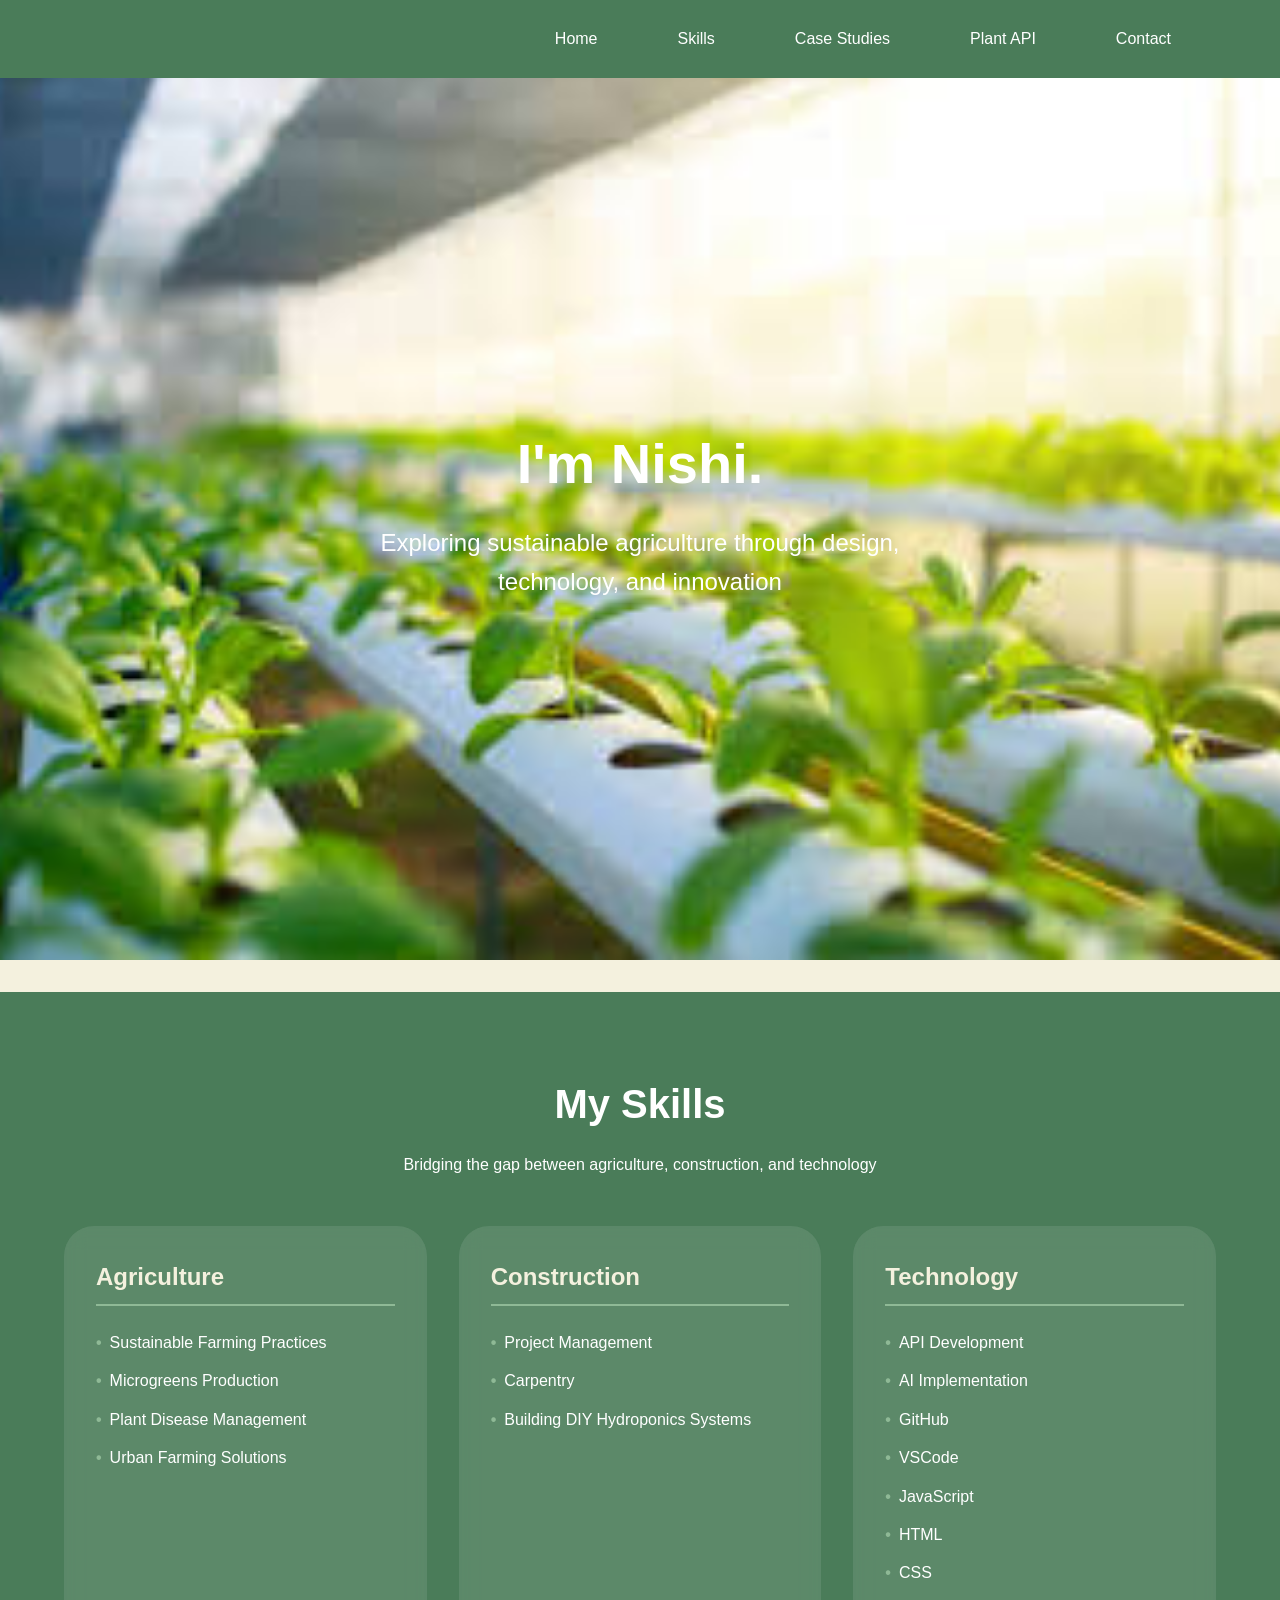
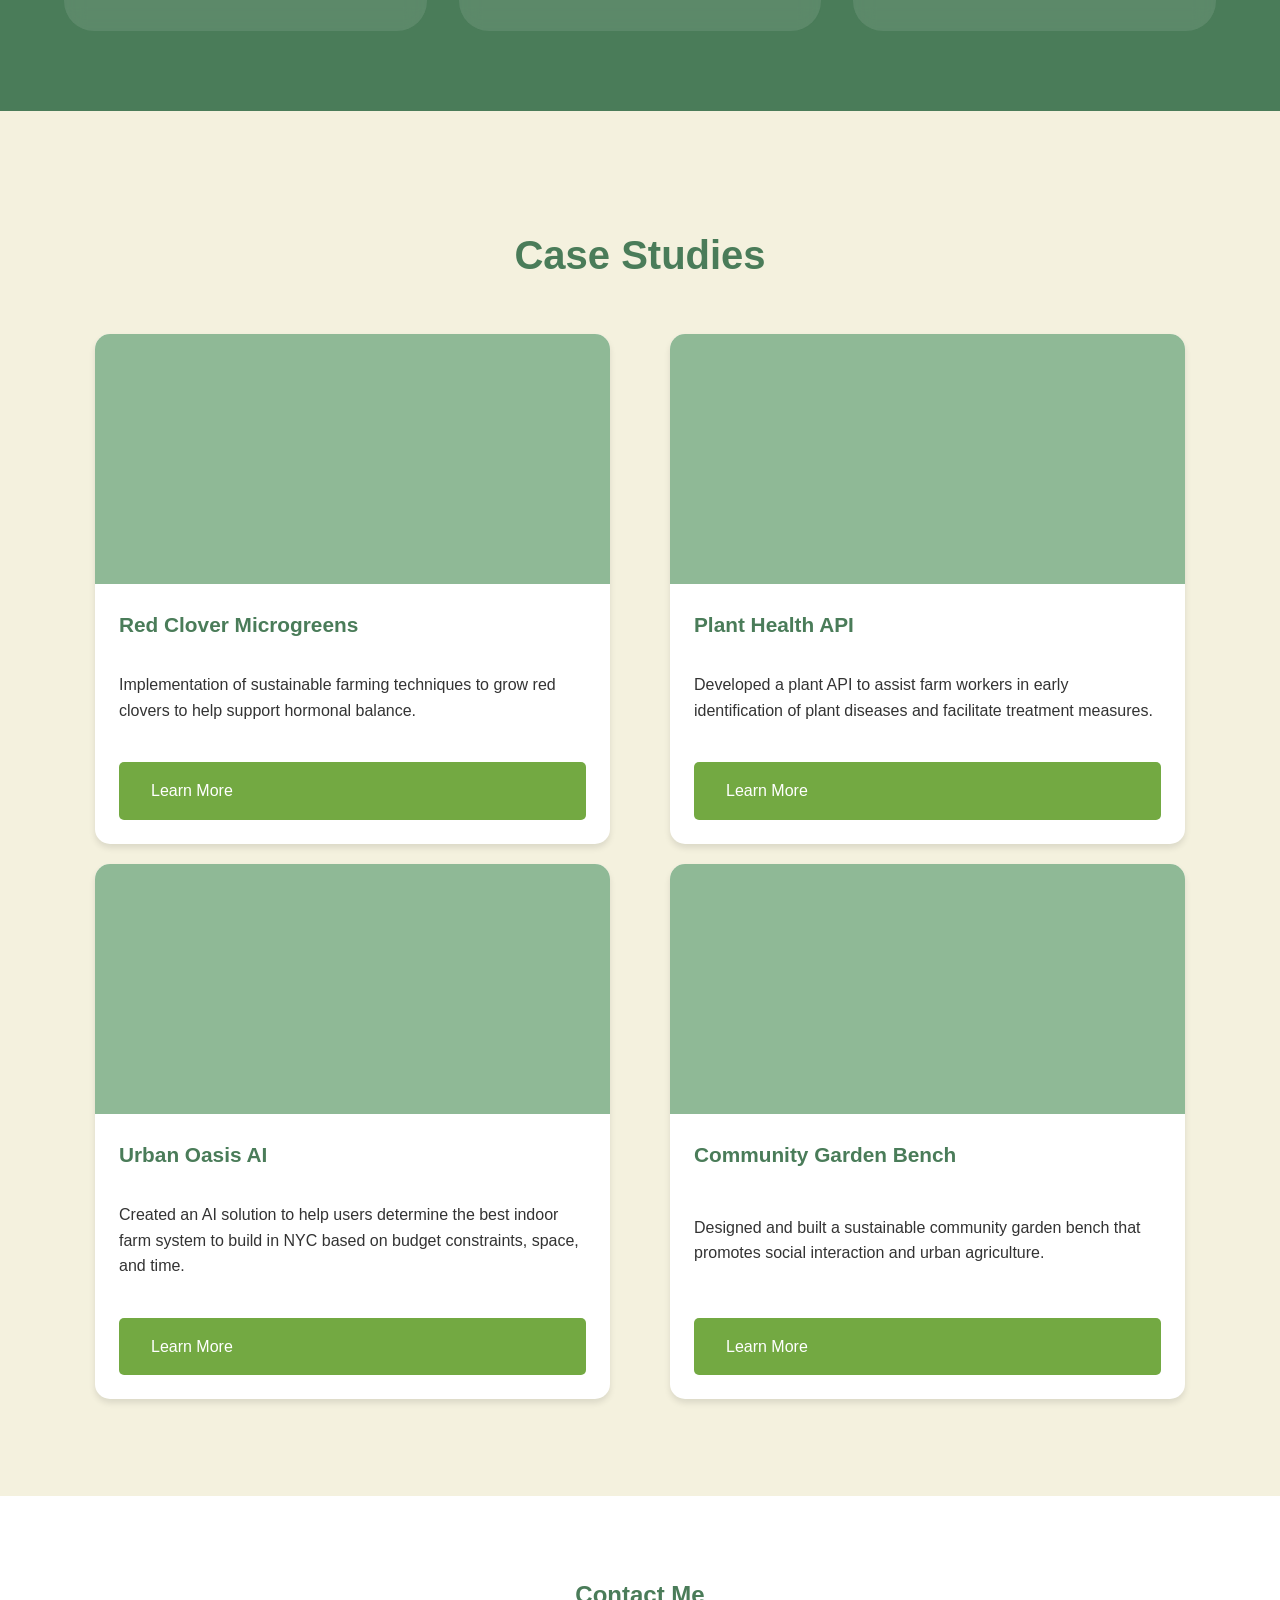
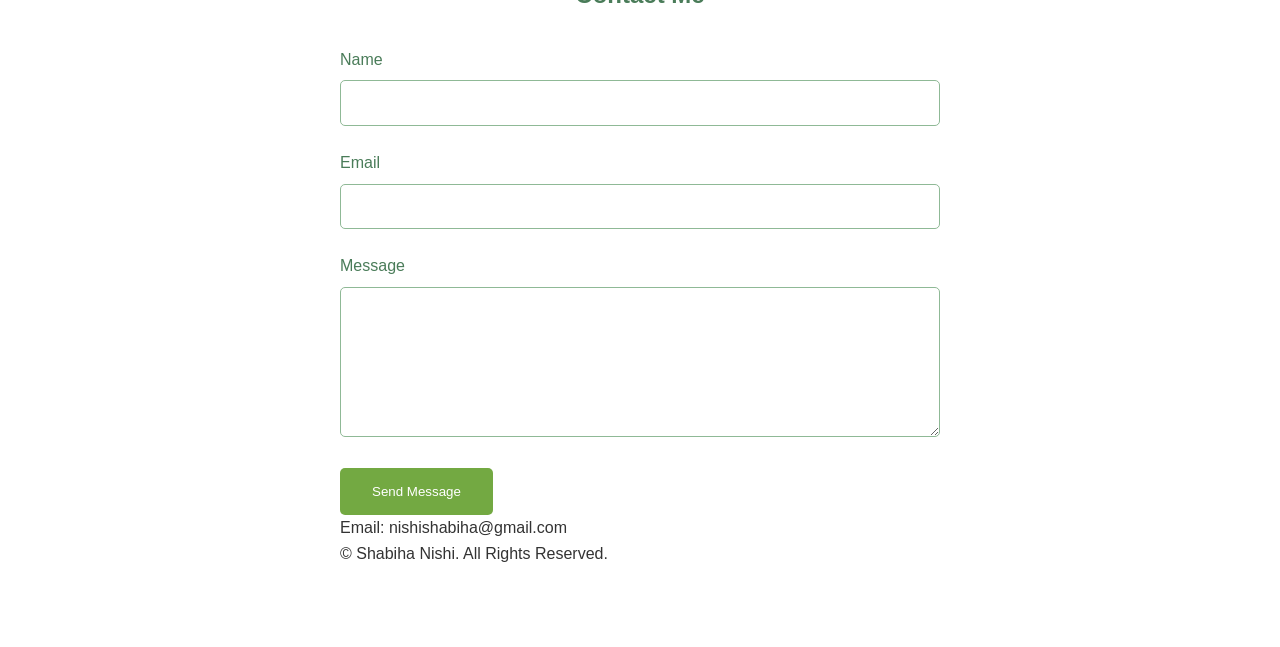
<file: index.html>
<!DOCTYPE html>
<html lang="en">
<head>
    <meta charset="UTF-8">
    <meta name="viewport" content="width=device-width, initial-scale=1.0">
    <title>Nishi's Agricultural Portfolio</title>
    <style>
        /* Reset and Base Styles */
        * {
            margin: 0;
            padding: 0;
            box-sizing: border-box;
        }

        :root {
            --primary-green: #4a7c59;
            --light-green: #8fb996;
            --cream: #f4f1de;
            --earth-brown: #9c6644;
            --leaf-green: #73a942;
        }

        body {
            font-family: 'Segoe UI', Tahoma, Geneva, Verdana, sans-serif;
            line-height: 1.6;
            color: #333;
            background-color: var(--cream);
        }

        /* Navigation */
        /* Navigation */
        .navbar {
            background-color: var(--primary-green);
            padding: 1rem 5%;
            position: fixed;
            width: 100%;
            top: 0;
            z-index: 1000;
        }

     /* Add spacing between nav items */
.nav-links {
    display: flex;
    justify-content: flex-end;
    list-style: none;
    gap: 30px;
    margin: 0;
    padding: 0 20px; /* Add padding on the sides */
}

/* Style individual nav items */
.nav-links li {
    padding: 10px 15px; /* Add padding around text */
}

/* Style the links */
.nav-links a {
    color: white;
    text-decoration: none;
    font-weight: 500;
    transition: color 0.3s ease;
    padding: 5px 10px; /* Add padding around link text */
}

/* Add hover effect */
.nav-links a:hover {
    color: var(--light-green);
}

/* Make navbar responsive */
@media screen and (max-width: 768px) {
    .nav-links {
        gap: 15px; /* Reduce gap on smaller screens */
        padding: 0 10px;
    }
}

        /* Add some padding to body to prevent content from hiding under navbar */
        body {
            padding-top: 60px;
        }
  

        /* Hero Section */
        .hero {
            height: 100vh;
            background: 
                url('Hydroponics.jpeg') center/cover;
            display: flex;
            align-items: center;
            justify-content: center;
            text-align: center;
            color: white;
            padding: 0 1rem;
            margin-bottom: 2rem;
        }

        .hero-content h1 {
            font-size: 3.5rem;
            margin-bottom: 1rem;
        }

        .hero-content p {
            font-size: 1.5rem;
            max-width: 600px;
            margin: 0 auto;
        }

        /* Skills Section */
        .skills-section {
            padding: 5rem 5%;
            background-color: var(--primary-green);
            color: white;
            margin-bottom: 2rem;
            width: 100%;
        }

        .skills-container {
            max-width: 1200px;
            margin: 0 auto;
        }

        .skills-header {
            text-align: center;
            margin-bottom: 3rem;
        }

        .skills-header h2 {
            font-size: 2.5rem;
            margin-bottom: 1rem;
        }

        .skills-grid {
            display: grid;
            grid-template-columns: repeat(3, 1fr);
            gap: 2rem;
        }

        .skill-category {
            background: rgba(255, 255, 255, 0.1);
            padding: 2rem;
            border-radius: 30px;
            backdrop-filter: blur(10px);
            transition: transform 0.3s ease;
        }

        .skill-category:hover {
            transform: translateY(-5px);
        }

        .skill-category h3 {
            color: var(--cream);
            margin-bottom: 1.5rem;
            font-size: 1.5rem;
            border-bottom: 2px solid var(--light-green);
            padding-bottom: 0.5rem;
        }

        .skill-list {
            list-style: none;
        }

        .skill-list li {
            margin-bottom: 0.8rem;
            display: flex;
            align-items: center;
        }

        .skill-list li:before {
            content: "•";
            color: var(--light-green);
            font-weight: bold;
            margin-right: 0.5rem;
        }

        /* Case Studies Section */
        .case-studies {
            padding: 5rem 5%;
            background-color: var(--cream);
            margin-bottom: 2rem;
        }

        .case-studies h2 {
            text-align: center;
            font-size: 2.5rem;
            color: var(--primary-green);
            margin-bottom: 2rem;
        }

        .grid {
            max-width: 1200px;
            margin: 0 auto;
            display: grid;
            grid-template-columns: repeat(2, 1fr);
            justify-content: space-between;
            gap: 30px;
            row-gap:20px;
            padding: 0 1rem;
        }

        .case-study-card {
            background: white;
            margin: 15px;
            border-radius: 15px;
            overflow: hidden;
            box-shadow: 0 4px 6px rgba(0, 0, 0, 0.1);
            transition: transform 0.3s ease;
            height: 100%;
            display: flex;
            flex-direction: column;
        }

        .case-study-card:hover {
            transform: translateY(-5px);
        }

        .case-study-img {
            width: 100%;
            height: 250px;
            background: var(--light-green);
        }

        .case-study-content {
            padding: 1.5rem;
            flex: 1;
            display: flex;
            flex-direction: column;
            justify-content: space-between;
        }

        .case-study-content h3 {
            color: var(--primary-green);
            margin-bottom: 1rem;
            font-size: 1.3rem;
        }

        .case-study-content p {
            margin-bottom: 1.5rem;
        }

        /* Contact Form */
        .contact-section {
            padding: 5rem 5%;
            background-color: white;
        }

        .contact-form {
            max-width: 600px;
            margin: 0 auto;
        }

        .contact-form h2 {
            text-align: center;
            color: var(--primary-green);
            margin-bottom: 2rem;
        }

        .form-group {
            margin-bottom: 1.5rem;
        }

        .form-group label {
            display: block;
            margin-bottom: 0.5rem;
            color: var(--primary-green);
        }

        .form-group input,
        .form-group textarea {
            width: 100%;
            padding: 0.8rem;
            border: 1px solid var(--light-green);
            border-radius: 5px;
            font-size: 1rem;
        }

        .form-group textarea {
            height: 150px;
            resize: vertical;
        }

        /* Buttons */
        .btn {
            display: inline-block;
            padding: 1rem 2rem;
            background-color: var(--leaf-green);
            color: white;
            text-decoration: none;
            border-radius: 5px;
            transition: background-color 0.3s ease;
            border: none;
            cursor: pointer;
        }

        .btn:hover {
            background-color: var(--primary-green);
        }

        /* Responsive Design */
        @media (max-width: 992px) {
            .skills-grid {
                grid-template-columns: repeat(2, 1fr);
            }
            
            .grid {
                grid-template-columns: 1fr;
            }
        }

        @media (max-width: 768px) {
            .nav-links {
                justify-content: center;
            }

            .hero-content h1 {
                font-size: 2.5rem;
            }

            .hero-content p {
                font-size: 1.2rem;
            }

            .skills-grid {
                grid-template-columns: 1fr;
            }
            
            .case-study-img {
                height: 200px;
            }
        }
    </style>
</head>
<body>
    <!-- Navigation -->
    <nav class="navbar">
        <ul class="nav-links">
            <li><a href="#home">Home</a></li>
            <li><a href="#skills">Skills</a></li>
            <li><a href="#case-studies">Case Studies</a></li>
            <li><a href="plantidentifier.html">Plant API</a></li>
            <li><a href="#contact">Contact</a></li>
        </ul>
    </nav>

    <!-- Hero Section -->
    <section class="hero" id="home">
        <div class="hero-content">
            <h1>I'm Nishi.</h1>
            <p>Exploring sustainable agriculture through design, technology, and innovation</p>
        </div>
    </section>

    <!-- Skills Section -->
    <section class="skills-section" id="skills">
        <div class="skills-container">
            <div class="skills-header">
                <h2>My Skills</h2>
                <p>Bridging the gap between agriculture, construction, and technology</p>
            </div>
            <div class="skills-grid">
                <div class="skill-category">
                    <h3>Agriculture</h3>
                    <ul class="skill-list">
                        <li>Sustainable Farming Practices</li>
                        <li>Microgreens Production</li>
                        <li>Plant Disease Management</li>
                        <li>Urban Farming Solutions</li>
                    </ul>
                </div>
                <div class="skill-category">
                    <h3>Construction</h3>
                    <ul class="skill-list">
                        <li>Project Management</li>
                        <li> Carpentry</li>
                        <li> Building DIY Hydroponics Systems</li>
                    </ul>
                </div>
                <div class="skill-category">
                    <h3>Technology</h3>
                    <ul class="skill-list">
                        <li>API Development</li>
                        <li>AI Implementation</li>
                        <li>GitHub</li>
                        <li>VSCode</li>
                        <li>JavaScript</li>
                        <li>HTML</li>
                        <li>CSS</li>
                    </ul>
                </div>
            </div>
        </div>
    </section>

    <!-- Case Studies Section -->
    <section class="case-studies" id="case-studies">
        <h2> Case Studies</h2>
        <div class="grid" >
            <div class="case-study-card">
                <div class="case-study-img"></div>
                <div class="case-study-content">
                    <h3>Red Clover Microgreens</h3>
                    <p>Implementation of sustainable farming techniques to grow red clovers to help support hormonal balance.</p>
                    <a href="casestudyfarm.html" class="btn">Learn More</a>
                </div>
            </div>

            <div class="case-study-card">
                <div class="case-study-img"></div>
                <div class="case-study-content">
                    <h3>Plant Health API</h3>
                    <p> Developed a plant API to assist farm workers in early identification of plant diseases and facilitate treatment measures.</p>
                    <a href="casestudyplant.html" class="btn">Learn More</a>
                </div>
            </div>

            <div class="case-study-card">
                <div class="case-study-img"></div>
                <div class="case-study-content">
                    <h3>Urban Oasis AI</h3>
                    <p>Created an AI solution to help users determine the best indoor farm system to build in NYC based on budget constraints, space, and time.</p>
                    <a href="casestudyai.html" class="btn">Learn More</a>
                </div>
            </div>

            <div class="case-study-card">
                <div class="case-study-img"></div>
                <div class="case-study-content">
                    <h3>Community Garden Bench</h3>
                    <p>Designed and built a sustainable community garden bench that promotes social interaction and urban agriculture.</p>
                    <a href="casestudybuild.html" class="btn">Learn More</a>
                </div>
            </div>
        </div>
    </section>

    <!-- Contact Section -->
    <section class="contact-section" id="contact">
        <div class="contact-form">
            <h2>Contact Me</h2>
            <form>
                <div class="form-group">
                    <label for="name">Name</label>
                    <input type="text" id="name" required>
                </div>
                <div class="form-group">
                    <label for="email">Email</label>
                    <input type="email" id="email" required>
                </div>
                <div class="form-group">
                    <label for="message">Message</label>
                    <textarea id="message" required></textarea>
                </div>
                <button type="submit" class="btn">Send Message</button>

                <p> 


                </p>
                Email: nishishabiha@gmail.com

                <p>© Shabiha Nishi. All Rights Reserved.</p>
            </form>
        </div>
    </section>
</body>
</html>
</file>
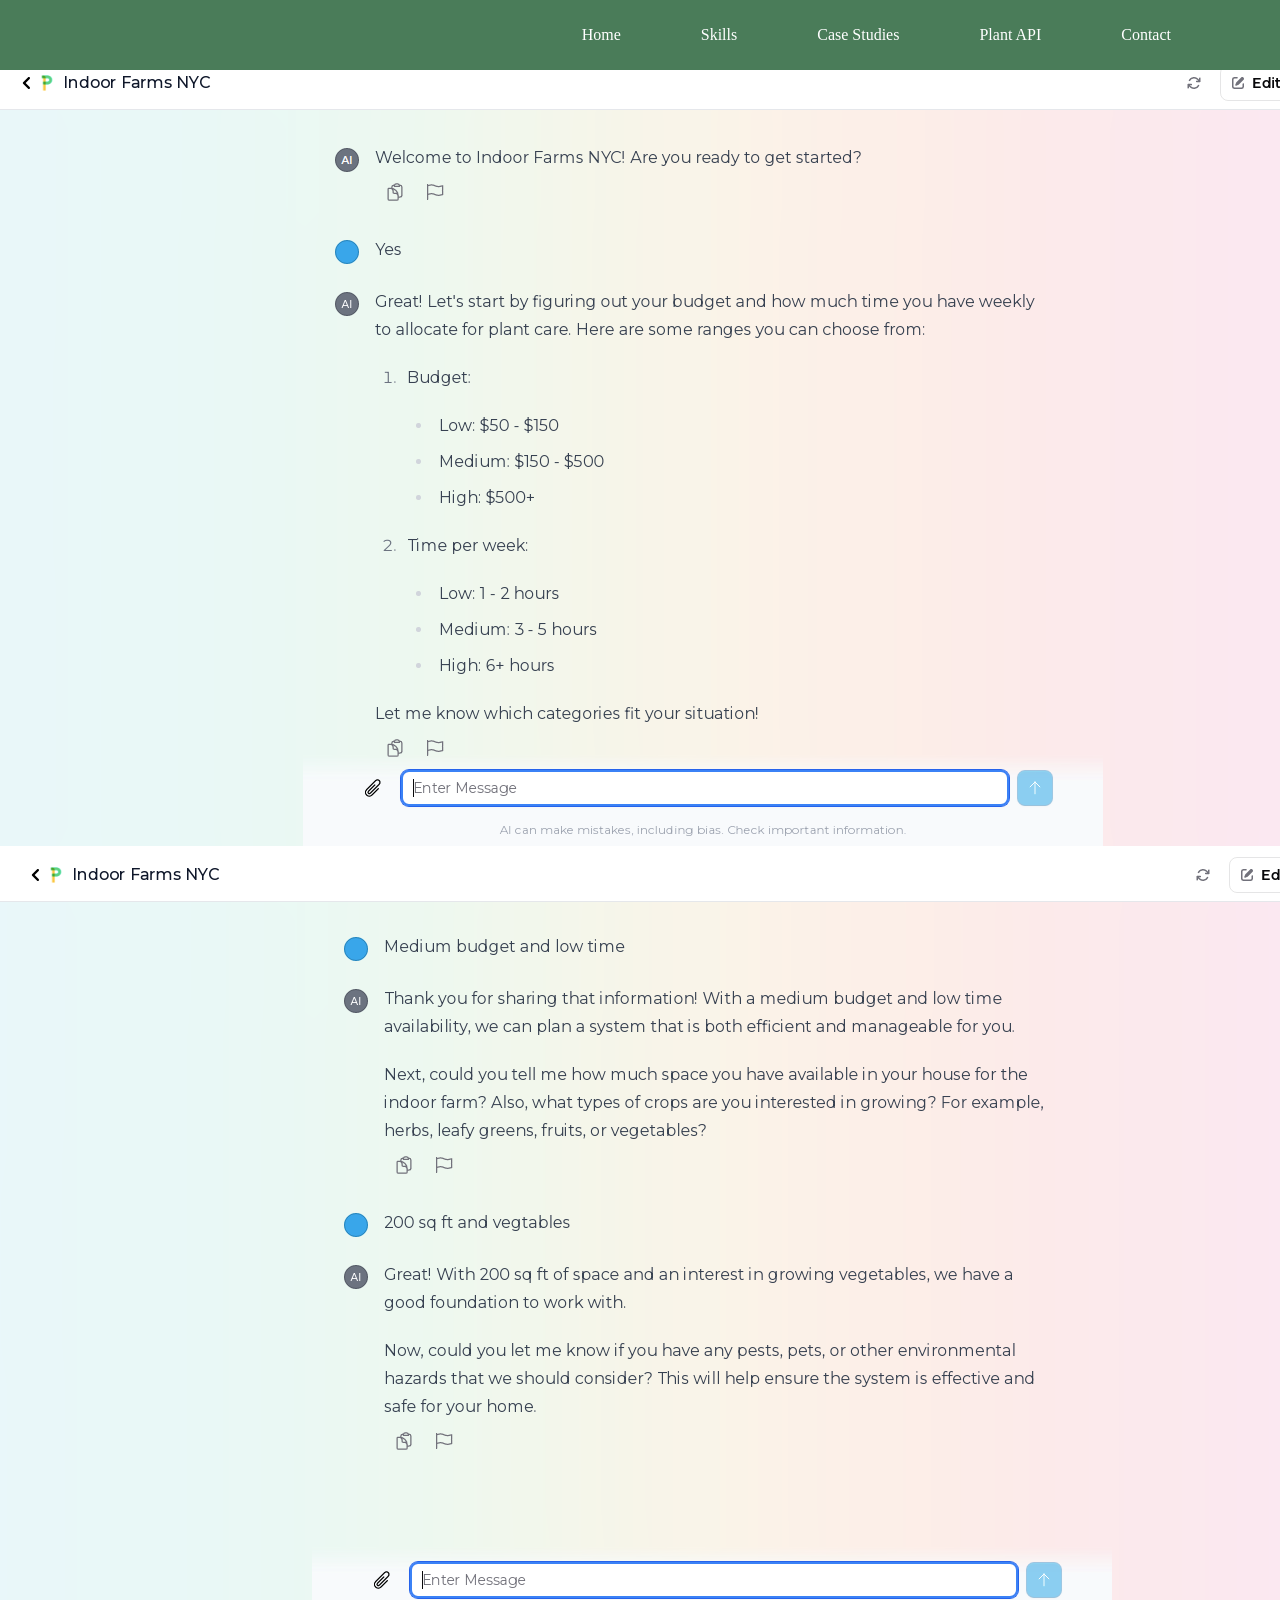
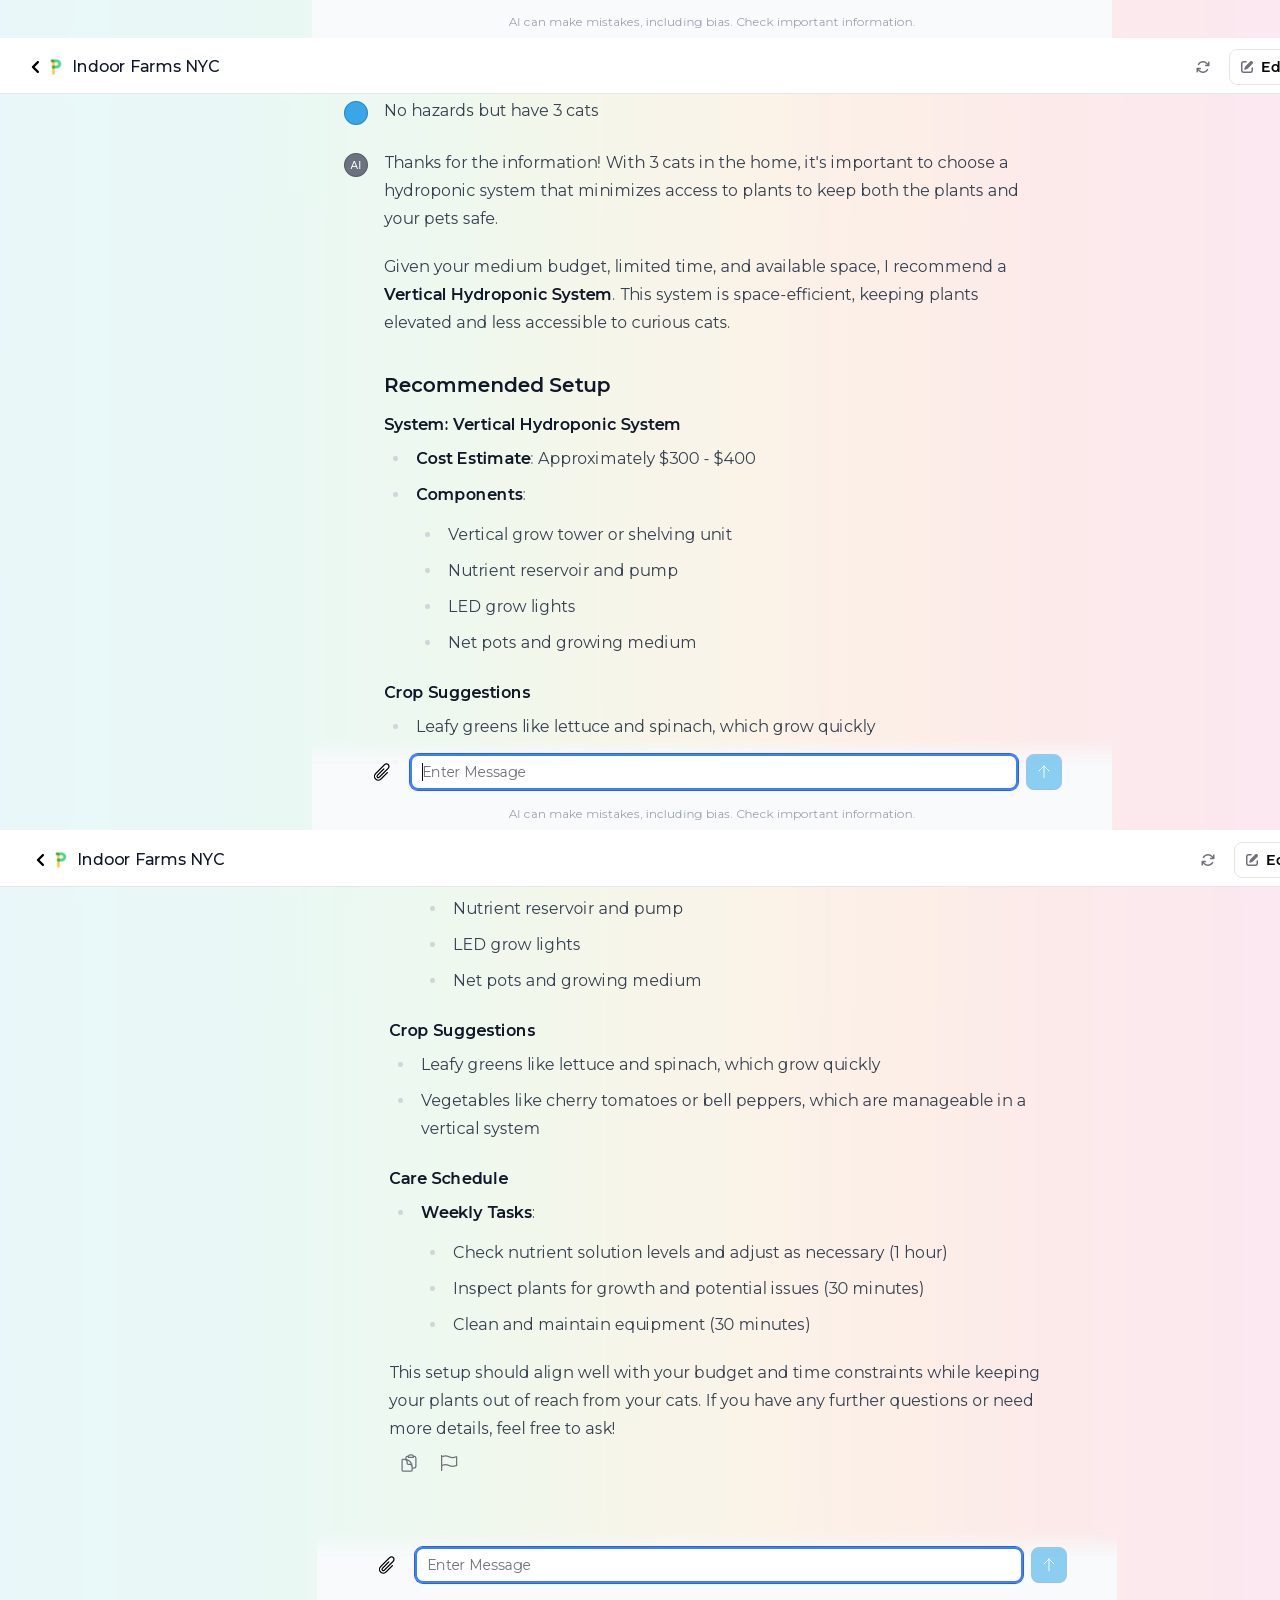
<file: casestudyai.html>
<!DOCTYPE html>
<html lang="en">
<head>
    <meta charset="UTF-8">
    <meta name="viewport" content="width=device-width, initial-scale=1.0">
    <title>Urban Oasis AI</title>
    
    <style> 
        /* Define CSS variables */
        :root {
            --primary-green: #4a7c59;  /* You can change this color */
            --light-green: #81C784;    /* You can change this color */
        }

        /* Reset default margin and padding */
        * {
            margin: 0;
            padding: 0;
            box-sizing: border-box;
        }

        /* Navigation */
        .navbar {
            background-color: var(--primary-green);
            padding: 1rem 5%;
            position: fixed;
            width: 100%;
            top: 0;
            z-index: 1000;
        }

     /* Add spacing between nav items */
.nav-links {
    display: flex;
    justify-content: flex-end;
    list-style: none;
    gap: 30px;
    margin: 0;
    padding: 0 20px; /* Add padding on the sides */
}

/* Style individual nav items */
.nav-links li {
    padding: 10px 15px; /* Add padding around text */
}

/* Style the links */
.nav-links a {
    color: white;
    text-decoration: none;
    font-weight: 500;
    transition: color 0.3s ease;
    padding: 5px 10px; /* Add padding around link text */
}

/* Add hover effect */
.nav-links a:hover {
    color: var(--light-green);
}

/* Make navbar responsive */
@media screen and (max-width: 768px) {
    .nav-links {
        gap: 15px; /* Reduce gap on smaller screens */
        padding: 0 10px;
    }
}

        /* Add some padding to body to prevent content from hiding under navbar */
        body {
            padding-top: 60px;
        }
    </style>
</head>




<body>
    <!-- Navigation -->
    <nav class="navbar">
        <ul class="nav-links">
            <li><a href="#home">Home</a></li>
            <li><a href="#skills">Skills</a></li>
            <li><a href="#case-studies">Case Studies</a></li>
            <li><a href="plantidentifier.html">Plant API</a></li>
            <li><a href="#contact">Contact</a></li>
        </ul>
    </nav>


    <img src="AI1.png" width="auto" height="auto" alt=“Urban Oasis”>
    <img src="AI2.png" width="auto" height="auto" alt=“Urban Oasis”>
    <img src="AI3.png" width="auto" height="auto" alt=“Urban Oasis”>
    <img src="AI4.png" width="auto" height="auto" alt=“Urban Oasis”>








</body>
</html>
</file>
